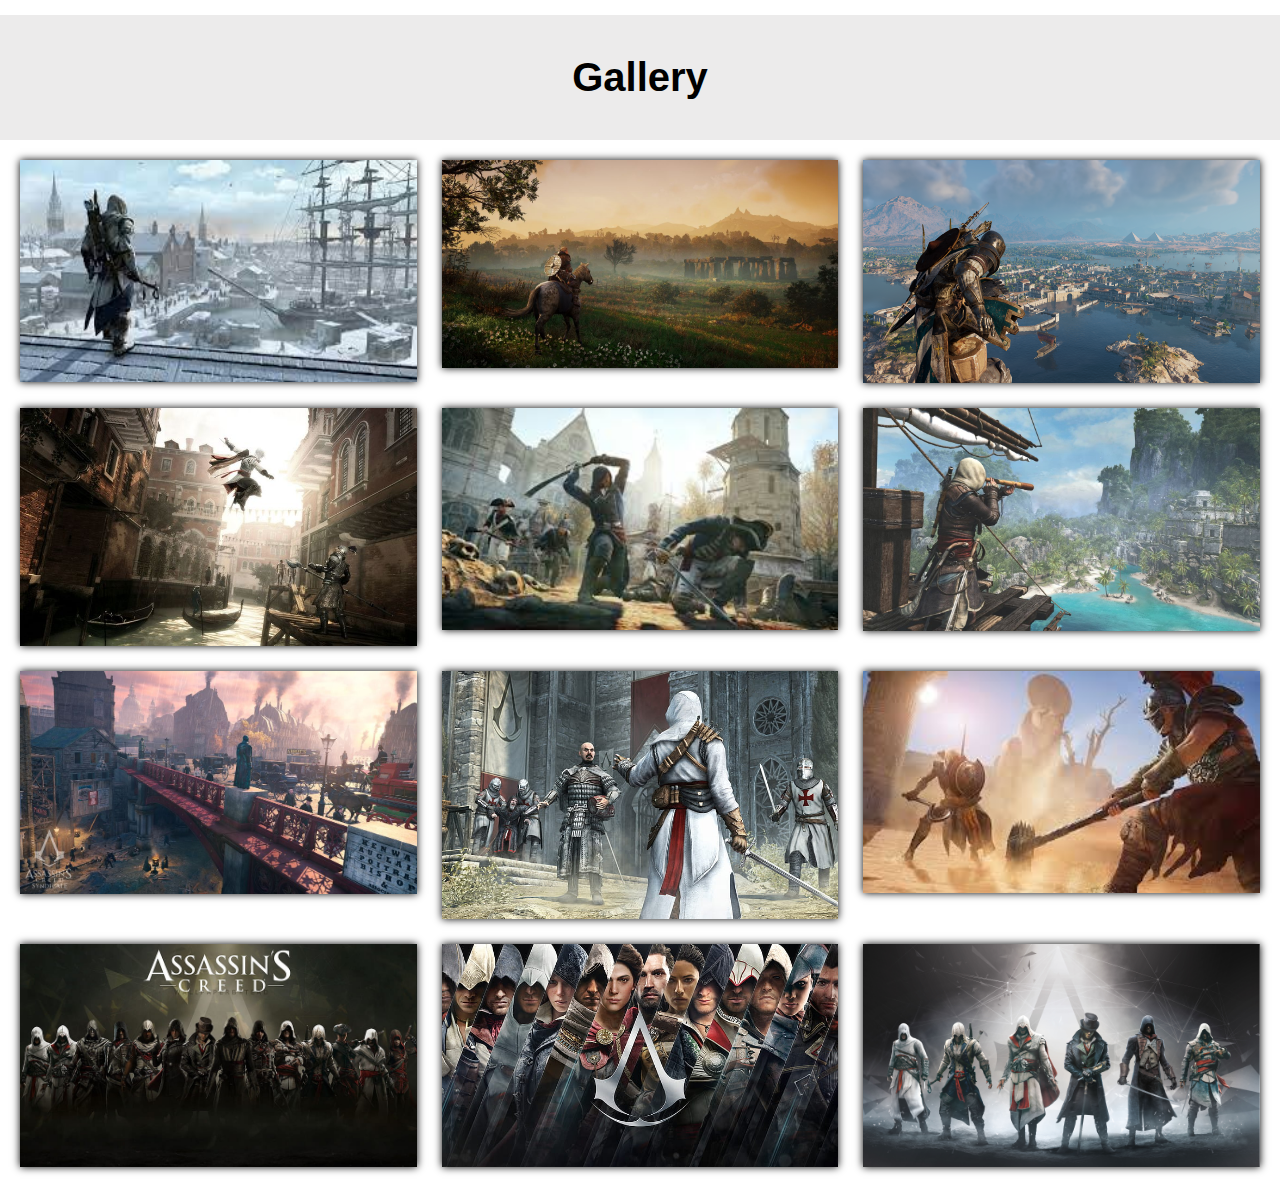
<file: gallery.html>
<!DOCTYPE html>
<html lang="en">
<head>
    <meta charset="UTF-8">
    <meta http-equiv="X-UA-Compatible" content="IE=edge">
    <meta name="viewport" content="width=device-width, initial-scale=1.0">
    <link rel="stylesheet" href="gallerystyle.css">
    <title>Galllery</title>
</head>
<body>
   <h1>Gallery</h1>
   <div class="imgcontainer">
    <img src="image1.jpeg">
    <img src="image2.jpg">
    <img src="image3.png">
    <img src="image4.jpg">
    <img src="image5.jpeg">
    <img src="image6.jpg">
    <img src="image7.jpg">
    <img src="image8.jpg">
    <img src="image9.jpeg">
    <img src="image10.jpg">
    <img src="image11.jpg">
    <img src="image12.jpg">
   </div>
</body>
</html>
</file>
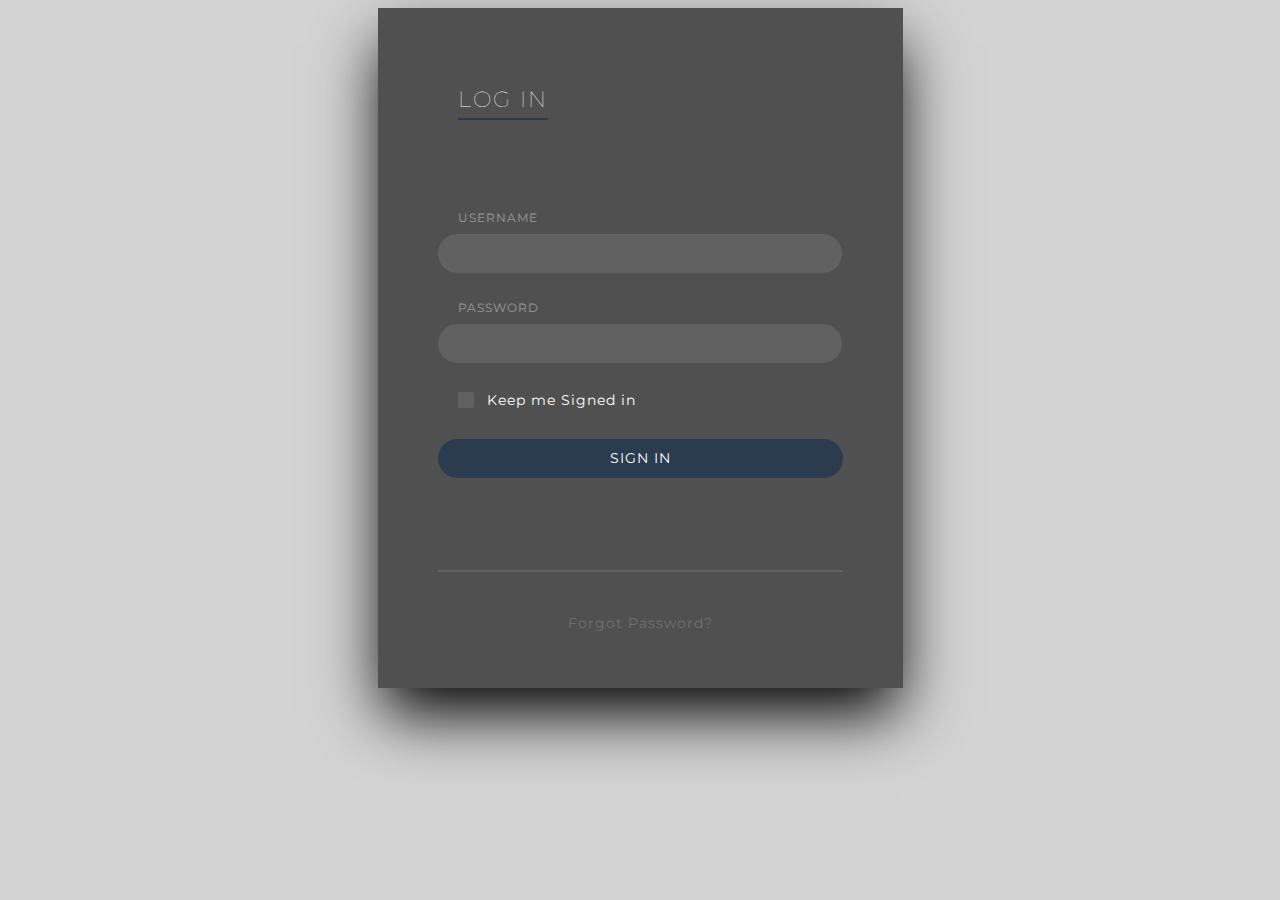
<file: login.html>
<!DOCTYPE html>
<html lang="en">
  <head>
    <meta charset="UTF-8" />
    <meta http-equiv="X-UA-Compatible" content="IE=edge" />
    <meta name="viewport" content="width=device-width, initial-scale=1.0" />
    <link
      href="https://fonts.googleapis.com/css?family=Montserrat"
      rel="stylesheet"
      type="text/css"
    />
    <link rel="stylesheet" href="logsin.css">
    <title>Log In</title>
  </head>
  <body>
    <div class="login">
      <h2 class="active">log in</h2>
      <form>
        <input type="text" class="text" name="username" />
        <span>username</span>

        <br />

        <br />

        <input type="password" class="text" name="password" />
        <span>password</span>
        <br />

        <input type="checkbox" id="checkbox-1-1" class="custom-checkbox" />
        <label for="checkbox-1-1">Keep me Signed in</label>

        <button class="signin">Sign In</button>

        <hr />

        <a href="#">Forgot Password?</a>
      </form>
    </div>
  </body>
</html>
</file>
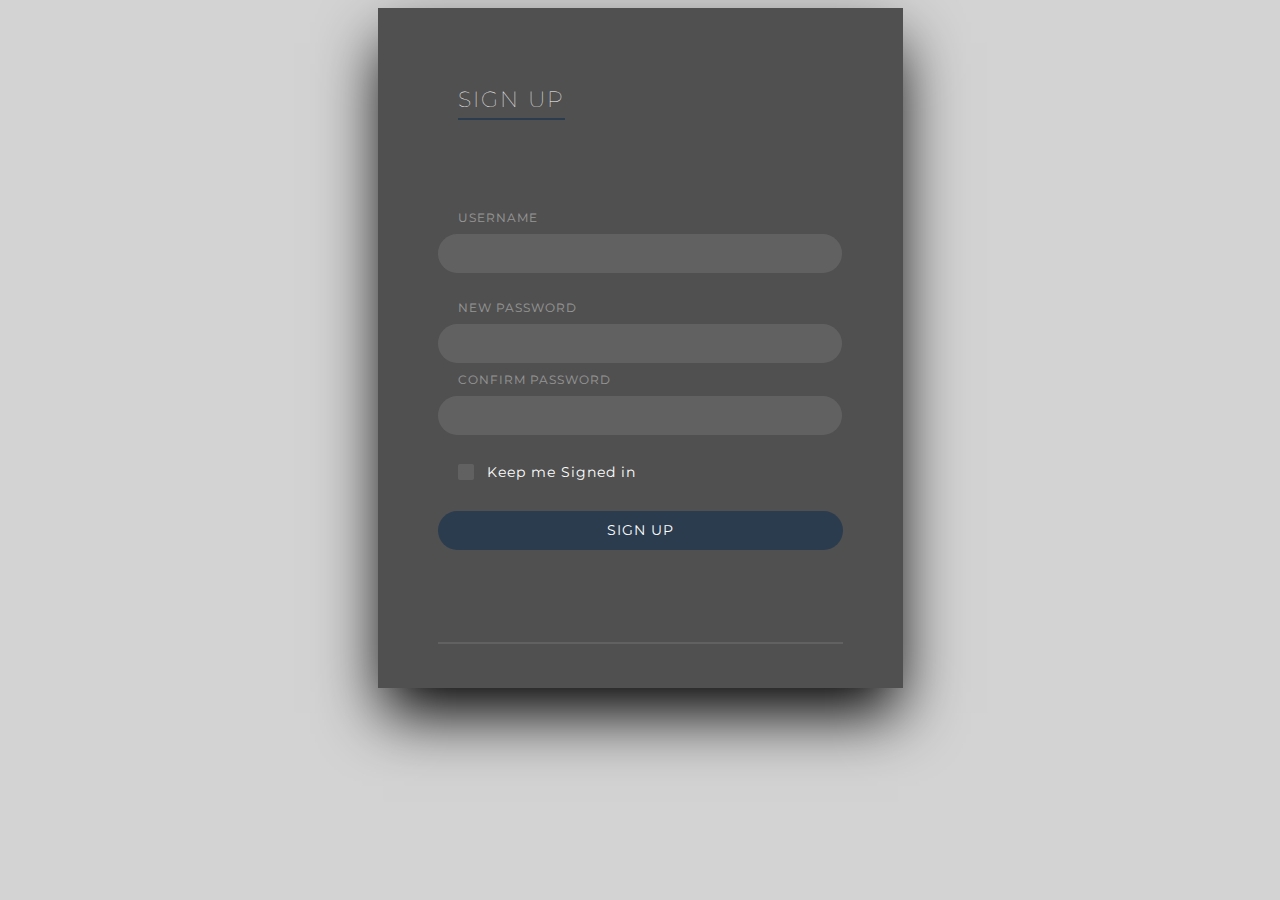
<file: signup.html>
<!DOCTYPE html>
<html lang="en">
  <head>
    <meta charset="UTF-8" />
    <meta http-equiv="X-UA-Compatible" content="IE=edge" />
    <meta name="viewport" content="width=device-width, initial-scale=1.0" />
    <link
      href="https://fonts.googleapis.com/css?family=Montserrat"
      rel="stylesheet"
      type="text/css"
    />
    <link rel="stylesheet" href="logsin copy.css">
    <title>Sign Up</title>
  </head>
  <body>
    <div class="login">
      <h2 class="active">sign up</h2>

      <form>
        <input type="text" class="text" name="username" />
        <span>username</span>

        <br />

        <br />

        <input type="password" class="text" name="password" />
        <span>new password</span>
        <br />
        <input type="password" class="text" name="password" />
        <span>confirm password</span>
        <br />

        <input type="checkbox" id="checkbox-1-1" class="custom-checkbox" />
        <label for="checkbox-1-1">Keep me Signed in</label>

        <button class="signin">Sign Up</button>

        <hr />
      </form>
    </div>
  </body>
</html>
</file>
<file: gallerystyle.css>
*{
    margin: 0;
    padding: 0;
    box-sizing: border-box;
    font-family: 'Merriweather Sans', sans-serif;
}

body{
    background-color: rgb(255, 255, 255);
}

.imgcontainer{
    padding-left: 20px;
    padding-right: 20px;
    padding-bottom: 20px;
    margin-top: 20px;
    display: grid;
    grid-template-columns: repeat(3,1fr);
    grid-gap: 25px;
}

.imgcontainer img{
    width: 100%;
    height: auto;
    background-size: cover;
    overflow: hidden;
    box-shadow: 0 0 .5em 0 black;
    transition: .2s ease-in-out 0s;
}

.imgcontainer img:hover{
   transform: scale(1.02);
}

h1{
    text-align: center;
    width: 100%;
    font-size: 40px;
    padding: 40px;
    background-color: #ecebeb;
    margin-top: 15px;
    margin-bottom: 15px;
}
</file>
<file: logsin.css>
body,
.signin {
  background-color: #d3d3d3;
  font-family: 'Montserrat', sans-serif;
  color: #fff;
  font-size: 14px;
  letter-spacing: 1px;
}

.login {
  position: relative;
  height: 560px;
  width: 405px;
  margin: auto;
  padding: 60px 60px;
  background: url(https://picsum.photos/id/1004/5616/3744) no-repeat   center center #505050;   
  background-size: cover;
  box-shadow: 0px 30px 60px -5px #000;
}

form {
  padding-top: 80px;
}

.active {
  border-bottom: 2px solid #2b3c4f;
}

.nonactive {
  color: rgba(255, 255, 255, 0.2);
}

h2 {
  padding-left: 12px;
  font-size: 22px;
  text-transform: uppercase;
  padding-bottom: 5px;
  letter-spacing: 2px;
  display: inline-block;
  font-weight: 100;
}

h2:first-child {
  padding-left: 0px;
}

span {
  text-transform: uppercase;
  font-size: 12px;
  opacity: 0.4; 
  display: inline-block;
  position: relative;
  top: -65px;
  transition: all 0.5s ease-in-out;
}

.text {
  border: none;
  width: 89%;
  padding: 10px 20px;
  display: block;
  height: 15px;
  border-radius: 20px;
  background: rgba(255, 255, 255, 0.1);
  border: 2px solid rgba(255, 255, 255, 0);
  overflow: hidden;
  margin-top: 15px;
  transition: all 0.5s ease-in-out;
}

.text:focus {
  outline: 0;
  border: 2px solid rgba(255, 255, 255, 0.5);
  border-radius: 20px;
  background: rgba(0, 0, 0, 0);
}

.text:focus + span {
  opacity: 0.6;
}

input[type="text"],
input[type="password"] {
  font-family: 'Montserrat', sans-serif;
  color: #fff;
}



input {
  display: inline-block;
  padding-top: 20px;
  font-size: 14px;
}

h2,
span,
.custom-checkbox {
  margin-left: 20px;
}

.custom-checkbox {
  -webkit-appearance: none;
  background-color: rgba(255, 255, 255, 0.1);
  padding: 8px;
  border-radius: 2px;
  display: inline-block;
  position: relative;
  top: 6px;
}

.custom-checkbox:checked {
  background-color: #2b3c4f;
}

.custom-checkbox:checked:after {
  content: '\2714';
  font-size: 10px;
  position: absolute;
  top: 1px;
  left: 4px;
  color: #fff;
}

.custom-checkbox:focus {
  outline: none;
}

label {
  display: inline-block;
  padding-top: 10px;
  padding-left: 5px;
}

.signin {
  background-color: #2b3c4f;
  color: #FFF;
  width: 100%;
  padding: 10px 20px;
  display: block;
  height: 39px;
  border-radius: 20px;
  margin-top: 30px;
  transition: all 0.5s ease-in-out;
  border: none;
  text-transform: uppercase;
}

.signin:hover {
  background: #2b3c4f;
  box-shadow: 0px 4px 35px -5px #2b3c4f;
  cursor: pointer;
}

.signin:focus {
  outline: none;
}

hr {
  border: 1px solid rgba(255, 255, 255, 0.1);
  top: 85px;
  position: relative;
}

a {
  text-align: center;
  display: block;
  top: 120px;
  position: relative;
  text-decoration: none;
  color: rgba(255, 255, 255, 0.2);
}
</file>
<file: logsin copy.css>
body,
.signin {
  background-color: #d3d3d3;
  font-family: 'Montserrat', sans-serif;
  color: #fff;
  font-size: 14px;
  letter-spacing: 1px;
}

.login {
  position: relative;
  height: 560px;
  width: 405px;
  margin: auto;
  padding: 60px 60px;
  background: url(https://picsum.photos/id/1004/5616/3744) no-repeat   center center #505050;   
  background-size: cover;
  box-shadow: 0px 30px 60px -5px #000;
}

form {
  padding-top: 80px;
}

.active {
  border-bottom: 2px solid#2b3c4f;
}

.nonactive {
  color: rgba(255, 255, 255, 0.2);
}

h2 {
  padding-left: 12px;
  font-size: 22px;
  text-transform: uppercase;
  padding-bottom: 5px;
  letter-spacing: 2px;
  display: inline-block;
  font-weight: 100;
}

h2:first-child {
  padding-left: 0px;
}

span {
  text-transform: uppercase;
  font-size: 12px;
  opacity: 0.4; 
  display: inline-block;
  position: relative;
  top: -65px;
  transition: all 0.5s ease-in-out;
}

.text {
  border: none;
  width: 89%;
  padding: 10px 20px;
  display: block;
  height: 15px;
  border-radius: 20px;
  background: rgba(255, 255, 255, 0.1);
  border: 2px solid rgba(255, 255, 255, 0);
  overflow: hidden;
  margin-top: 15px;
  transition: all 0.5s ease-in-out;
}

.text:focus {
  outline: 0;
  border: 2px solid rgba(255, 255, 255, 0.5);
  border-radius: 20px;
  background: rgba(0, 0, 0, 0);
}

.text:focus + span {
  opacity: 0.6;
}

input[type="text"],
input[type="password"] {
  font-family: 'Montserrat', sans-serif;
  color: #fff;
}



input {
  display: inline-block;
  padding-top: 20px;
  font-size: 14px;
}

h2,
span,
.custom-checkbox {
  margin-left: 20px;
}

.custom-checkbox {
  -webkit-appearance: none;
  background-color: rgba(255, 255, 255, 0.1);
  padding: 8px;
  border-radius: 2px;
  display: inline-block;
  position: relative;
  top: 6px;
}

.custom-checkbox:checked {
  background-color: #2b3c4f;
}

.custom-checkbox:checked:after {
  content: '\2714';
  font-size: 10px;
  position: absolute;
  top: 1px;
  left: 4px;
  color: #fff;
}

.custom-checkbox:focus {
  outline: none;
}

label {
  display: inline-block;
  padding-top: 10px;
  padding-left: 5px;
}

.signin {
  background-color:#2b3c4f;
  color: #FFF;
  width: 100%;
  padding: 10px 20px;
  display: block;
  height: 39px;
  border-radius: 20px;
  margin-top: 30px;
  transition: all 0.5s ease-in-out;
  border: none;
  text-transform: uppercase;
}

.signin:hover {
  background: #2b3c4f;
  box-shadow: 0px 4px 35px -5px #2b3c4f;
  cursor: pointer;
}

.signin:focus {
  outline: none;
}

hr {
  border: 1px solid rgba(255, 255, 255, 0.1);
  top: 85px;
  position: relative;
}

a {
  text-align: center;
  display: block;
  top: 120px;
  position: relative;
  text-decoration: none;
  color: rgba(255, 255, 255, 0.2);
}
</file>
